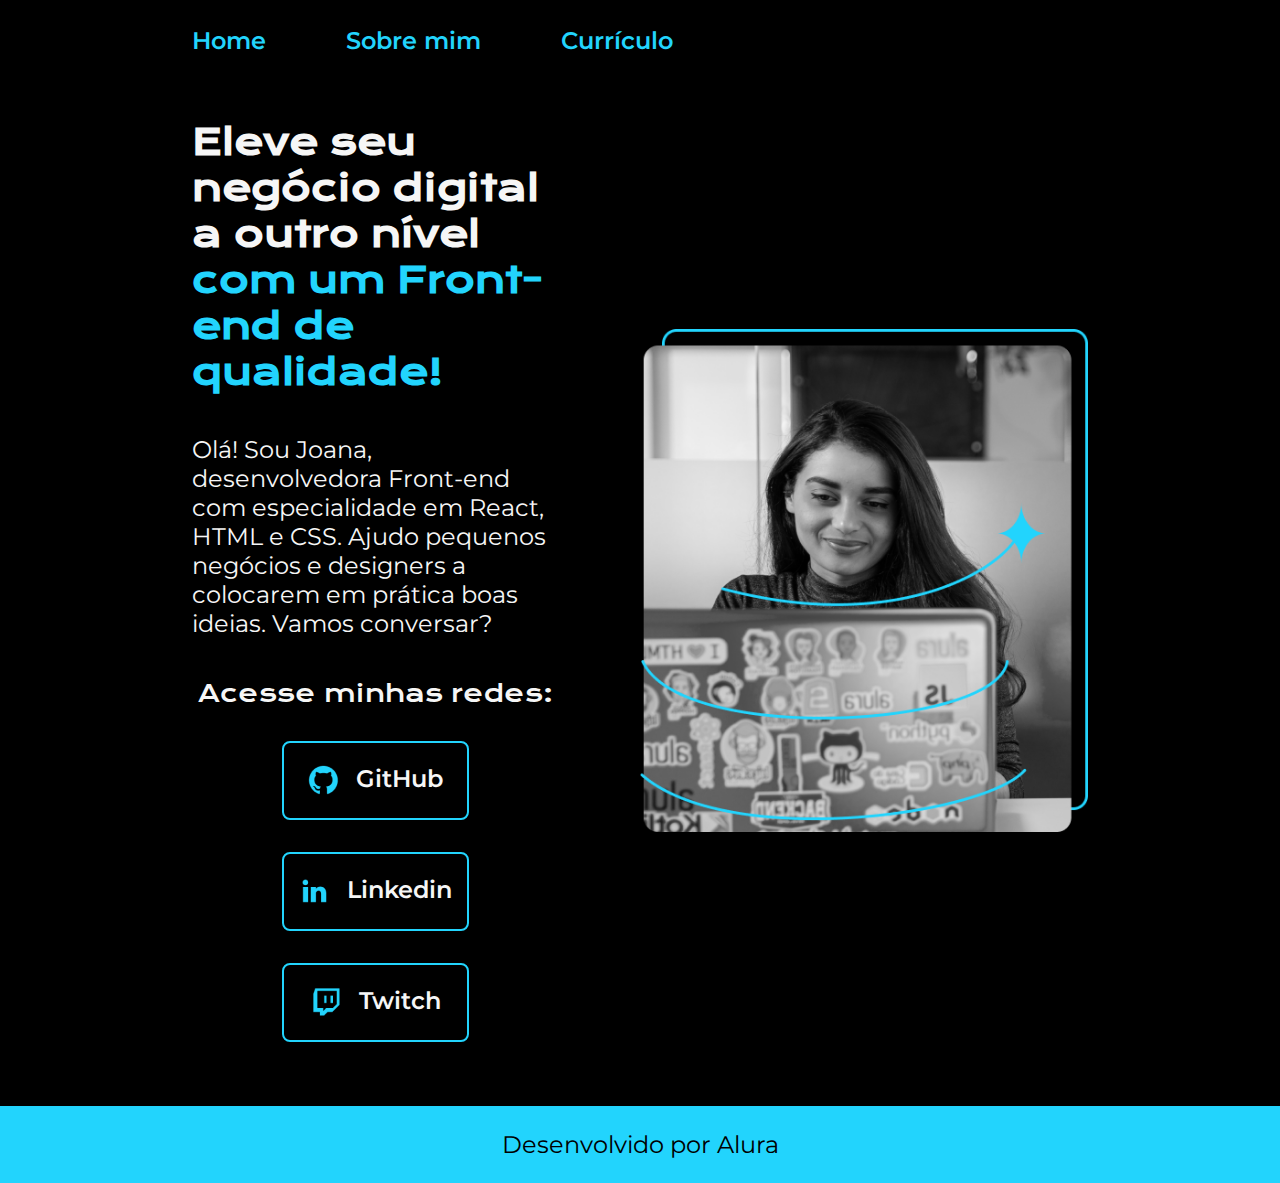
<file: index.html>
<!DOCTYPE html>
<html lang="pt-br">
<head> <!--cabeça-->
    <meta charset="UTF-8"> 
    <meta http-equiv="X-UA-Compatible" content="IE=edge">
    <meta name="viewport" content="width=device-width, initial-scale=1.0">
    <title>Portifolio</title>
    <link rel="stylesheet" href="./styles/style.css">
</head>

<body> <!--corpo-->

    <header class="cabecalho"> <!--cabeçalho-->
        <nav class="cabecalho__menu"> <!--nav é usado para link de NAVEGAÇÃO-->
            <a class="cabecalho__menu__link" href="index.html">Home</a>
            <a class="cabecalho__menu__link" href="about.html">Sobre mim</a>
            <a class="cabecalho__menu__link" href="curriculo.html">Currículo</a>
        </nav>
    </header> 

    <main class="apresentacao"> <!--principal-->
        <section class="apresentacao__conteudo">
            <h1 class="apresentacao__conteudo__titulo">Eleve seu negócio digital a outro nível 
            <strong class="titulo-destaque">com um Front-end de qualidade!</strong></h1>
            <p class="apresentacao__conteudo__texto"> Olá! Sou Joana, desenvolvedora 
            Front-end com especialidade em React, HTML e CSS. Ajudo pequenos negócios e designers a 
            colocarem em prática boas ideias. Vamos conversar?</p>
            <div class="apresentacao__links">
                <h2 class="apresentacao__links__subtitulo">Acesse minhas redes:</h2>
                <a class="apresentacao__links__navegacao" href="https://github.com">
                    <img src="./assets/github.png" alt="Ícone do GitHub">
                    GitHub
                </a>       
                <a class="apresentacao__links__navegacao" href="https://Linkedin.com">
                    <img src="./assets/linkedin.png" alt="Ícone do Linkedin">
                    Linkedin
                </a> 
                <a class="apresentacao__links__navegacao" href="https://twitch.com">
                    <img src="./assets/twitch.png" alt="Ícone do Twitch">
                    Twitch
                </a> 
            </div>
        </section>
        <img class="fotoperfil" src="./assets/imagem.png" alt="Foto da Joana Santos programando">
    </main>

    <footer class="rodape">
        <p>Desenvolvido por Alura</p>
    </footer> <!--rodapé-->

</body>
</html>
</file>
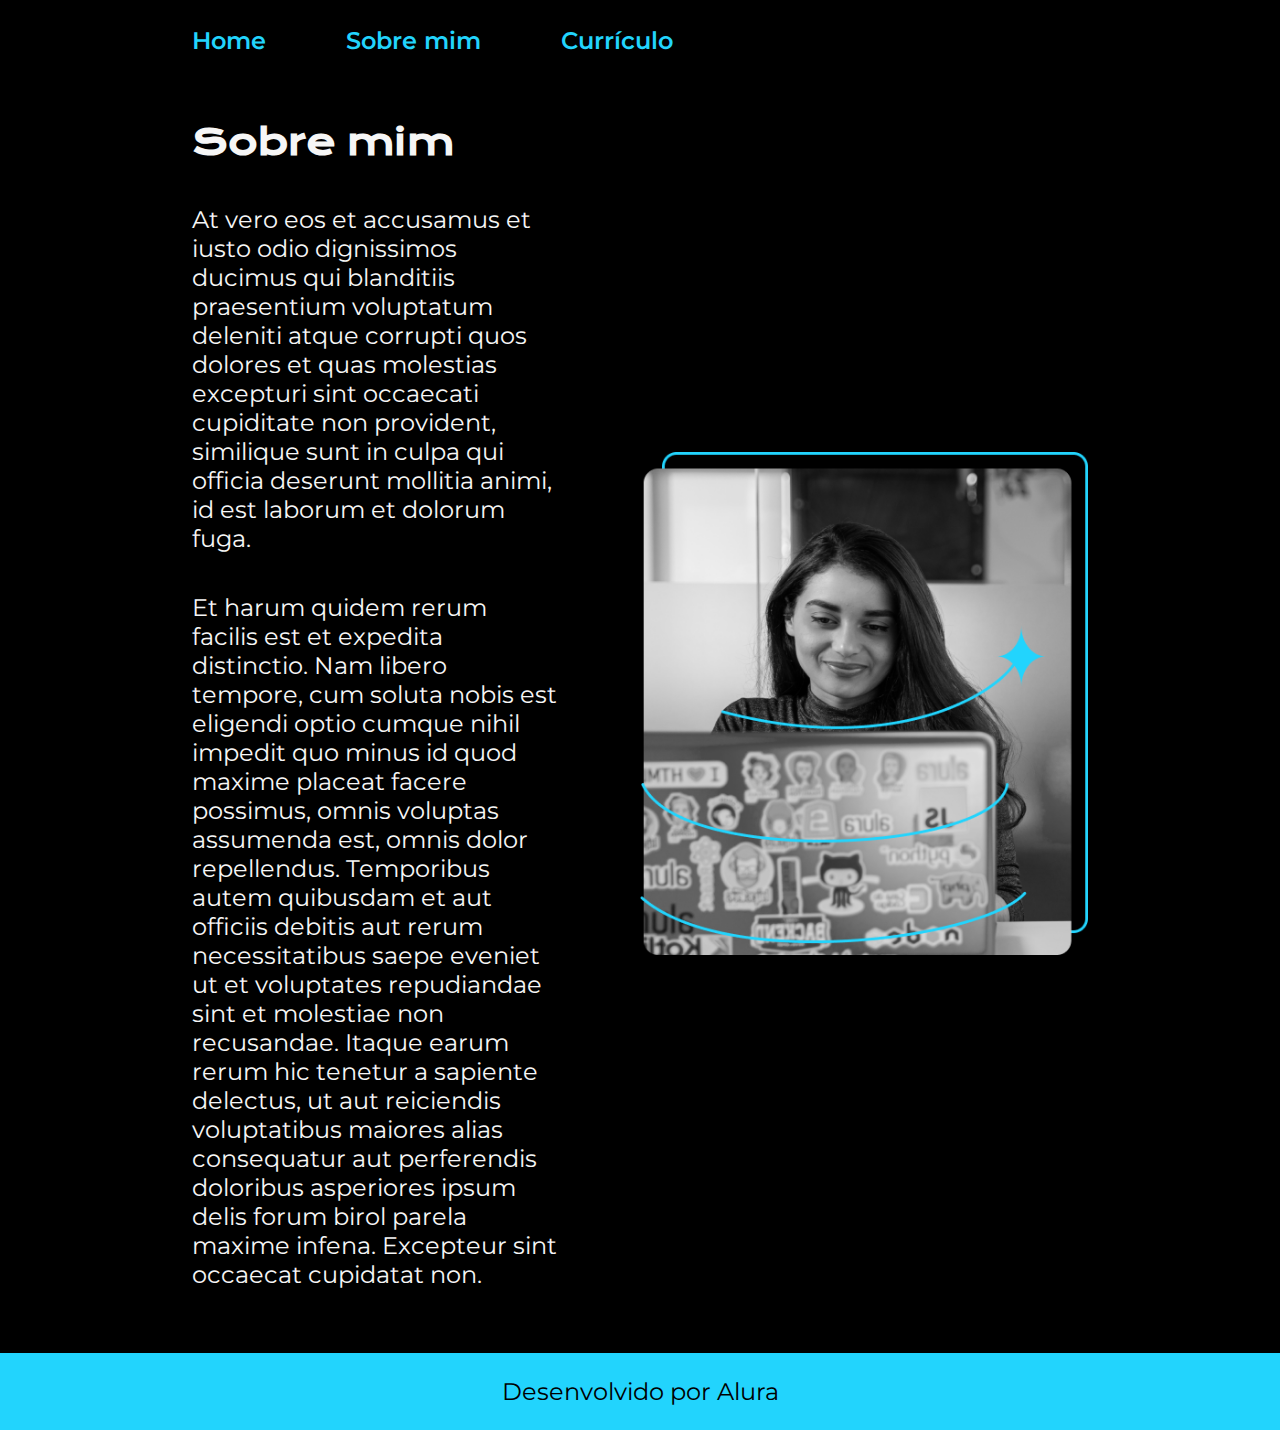
<file: about.html>
<!DOCTYPE html>
<html lang="pt-br">
<head>
    <meta charset="UTF-8">
    <meta http-equiv="X-UA-Compatible" content="IE=edge">
    <meta name="viewport" content="width=device-width", initial-scale="1,0">
    <title>Sobre mim</title>
    <link rel="stylesheet" href="./styles/style.css">
</head>

<body>
    <header class="cabecalho"> 
        <nav class="cabecalho__menu"> 
            <a class="cabecalho__menu__link" href="index.html">Home</a>
            <a class="cabecalho__menu__link" href="about.html">Sobre mim</a>
            <a class="cabecalho__menu__link" href="curriculo.html">Currículo</a>
        </nav>
    </header> 

    <main class="apresentacao">
        <section class="apresentacao__conteudo">
            <h1 class="apresentacao__conteudo__titulo">Sobre mim</h1>
            <p class="apresentacao__conteudo__texto">At vero eos et accusamus et iusto odio dignissimos ducimus qui blanditiis praesentium voluptatum deleniti atque corrupti quos dolores et quas molestias excepturi sint occaecati cupiditate non provident, similique sunt in culpa qui officia deserunt mollitia animi, id est laborum et dolorum fuga.
            </p>

            <p class="apresentacao__conteudo__texto">    Et harum quidem rerum facilis est et expedita distinctio. Nam libero tempore, cum soluta nobis est eligendi optio cumque nihil impedit quo minus id quod maxime placeat facere possimus, omnis voluptas assumenda est, omnis dolor repellendus. Temporibus autem quibusdam et aut officiis debitis aut rerum necessitatibus saepe eveniet ut et voluptates repudiandae sint et molestiae non recusandae. Itaque earum rerum hic tenetur a sapiente delectus, ut aut reiciendis voluptatibus maiores alias consequatur aut perferendis doloribus asperiores ipsum delis forum birol parela maxime infena. Excepteur sint occaecat cupidatat non.
            </p>  
               

        </section>
        <img class="fotoperfil" src="./assets/imagem.png" alt="Foto da Joana Santos programando">

    </main>

    <footer class="rodape">
        <p>Desenvolvido por Alura</p>
    </footer> 
</body>
</html>
</file>
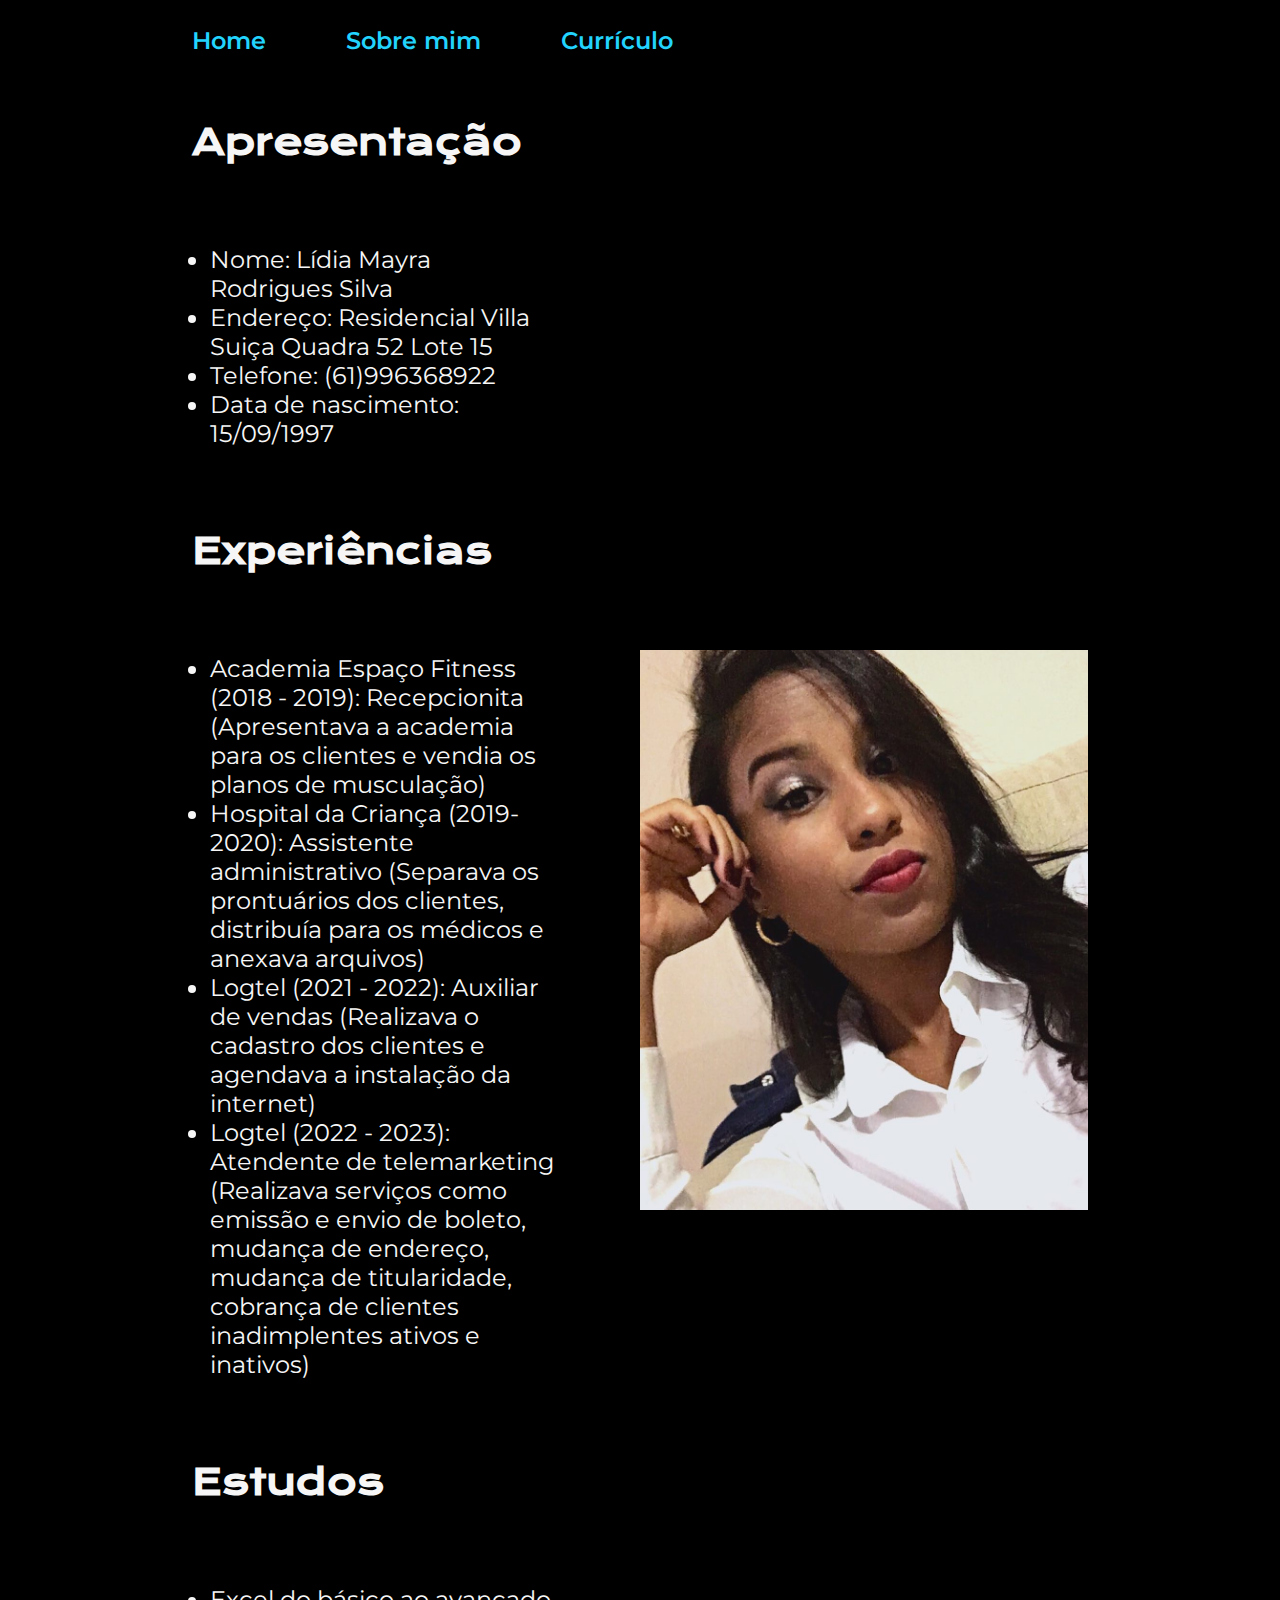
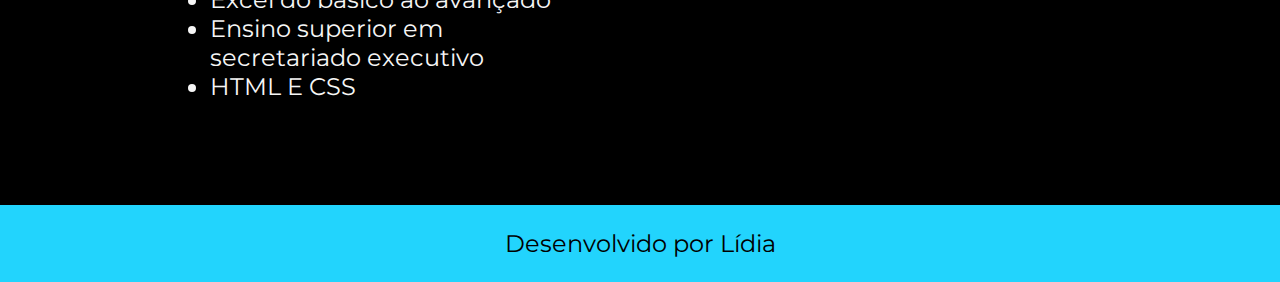
<file: curriculo.html>
<!DOCTYPE html>
<html lang="pt-br">
<head>
    <meta charset="UTF-8">
    <meta http-equiv="X-UA-Compatible" content="IE=edge">
    <meta name="viewport" content="width=device-width", initial-scale="1,0">
    <title>Sobre mim</title>
    <link rel="stylesheet" href="./styles/style.css">
</head>

<body>
    <header class="cabecalho"> 
        <nav class="cabecalho__menu"> 
            <a class="cabecalho__menu__link" href="index.html">Home</a>
            <a class="cabecalho__menu__link" href="about.html">Sobre mim</a>
            <a class="cabecalho__menu__link" href="curriculo.html">Currículo</a>
        </nav>
    </header> 

    <main class="apresentacao">
        <section class="apresentacao__conteudo">
            <h1 class="apresentacao__conteudo__titulo">Apresentação</h1>
                <p class="apresentacao__conteudo__texto">
                    <ul class="apresentacao__conteudo__texto apresentacao__conteudo__lista">
                        <li>Nome: Lídia Mayra Rodrigues Silva </li>
                        <li>Endereço: Residencial Villa Suiça Quadra 52 Lote 15 </li>
                        <li>Telefone: (61)996368922 </li>
                        <li>Data de nascimento: 15/09/1997</li> 
                    </ul>
                </p> 
                
            <h2 class="apresentacao__conteudo__titulo">Experiências</h2>
                <p class="apresentacao__conteudo__texto"> 
                    <ul class="apresentacao__conteudo__texto apresentacao__conteudo__lista">
                        <li>Academia Espaço Fitness (2018 - 2019): Recepcionita (Apresentava a academia para os clientes e
                        vendia os planos de musculação)</li>
                        <li>Hospital da Criança (2019-2020): Assistente administrativo (Separava os prontuários dos clientes, 
                        distribuía para os médicos e anexava arquivos)</li>
                        <li>Logtel (2021 - 2022): Auxiliar de vendas (Realizava o cadastro dos clientes e agendava a instalação
                        da internet)</li>
                        <li>Logtel (2022 - 2023): Atendente de telemarketing (Realizava serviços como emissão e envio de boleto, 
                        mudança de endereço, mudança de titularidade, cobrança de clientes inadimplentes ativos e inativos)</li>
                    </ul>    
                </p>

            <h2 class="apresentacao__conteudo__titulo">Estudos</h3>
                <p class="apresentacao__conteudo__texto">
                    <ul class="apresentacao__conteudo__texto apresentacao__conteudo__lista">
                        <li>Excel do básico ao avançado</li>
                        <li>Ensino superior em secretariado executivo</li>
                        <li>HTML E CSS </li>
                    </ul>
                </p>

        </section>
        <img class="fotoperfil" src="./assets/fotoperfil.jpg" alt="Foto da Lídia Mayra">
    </main>

    <footer class="rodape">
        <p>Desenvolvido por Lídia</p>
    </footer> 
</body>
</html>
</file>
<file: styles/style.css>
@import url('https://fonts.googleapis.com/css2?family=Krona+One&family=Montserrat:wght@400;600&display=swap');

:root { /*elemento raiz para aplicar variáveis (itens que se repetem*/
    --cor-primaria: #000000; /*é preciso iniciar com "--"*/
    --cor-secundaria: #f6f6f6;
    --cor-terciaria: #22D4FD;
    --cor--hover: #272727;

    --fonte-primaria:'Krona One', sans-serif;
    --fonte-secundaria: 'Montserrat', sans-serif;
}


*{
    margin: 0;
    padding: 0; /*preenchimento*/
}

body{
    box-sizing: border-box;
    background-color: var(--cor-primaria);
    color: var(--cor-secundaria);
}

.cabecalho {
    padding: 2% 0% 0% 15%;
}

.cabecalho__menu {
    display: flex;
    gap: 80px;
}

.cabecalho__menu__link {
    font-family: var(--fonte-secundaria);
    font-size: 1.5rem;
    font-weight: 600;
    color: var(--cor-terciaria);
    text-decoration: none;
}

.apresentacao{
    padding: 5% 15%; 
    display: flex;
    align-items: center;
    justify-content: space-between;
    gap: 82px;
}

.apresentacao__conteudo {
    width: 50%; /*largura, % é referente ao elemento pai*/
    display: flex;
    flex-direction: column;
    gap: 40px; /*brecha*/
}

.apresentacao__conteudo__titulo {
    font-size: 2.25rem; /*tamanho da fonte, 1rem=16px*/
    font-family: var(--fonte-primaria);    
}

.apresentacao__conteudo__texto {
    font-size: 1.5rem;
    font-family: var(--fonte-secundaria);
}

.apresentacao__conteudo__lista {
    margin-left: 5%;
}

.titulo-destaque{
    color: var(--cor-terciaria);
}

.apresentacao__links{
    display: flex;
    flex-direction: column;
    justify-content: space-between;
    align-items: center;
    gap: 32px;
}

.apresentacao__links__subtitulo {
    font-family: var(--fonte-primaria);
    font-weight: 400;
    font-size: 1.5rem;   
    
}

.apresentacao__links__navegacao {
    display: flex;
    justify-content: center; 
    gap: 16px;
    border: 2px solid var(--cor-terciaria);
    width: 50%;
    text-align: center;
    border-radius: 8px;
    font-size: 1.5rem;
    font-weight: 600;
    padding: 21.5px 0;
    text-decoration: none;
    color: var(--cor-secundaria);
    font-family: var(--fonte-secundaria);
}

.apresentacao__links__link:hover { 
    /*Estiliza um link ao passar o mouse sobre ele*/
    background-color: var(--cor--hover);

}

.fotoperfil {
    width: 50%;
    
}

.rodape {
    padding: 24px; /*Define a distância entre um conteúdo e suas bordas*/
    color: var(--cor-primaria);
    background-color: var(--cor-terciaria); /*cor de fundo*/
    text-align: center;
    font-family: var(--fonte-secundaria);
    font-size: 1.5rem;
    font-weight: 400;
}

@media (max-width: 1200px) { /*media querie*/
    .cabecalho {
        padding: 10%;
    }
    .cabecalho__menu {
        justify-content: center;
    }

    .apresentacao {
        flex-direction: column-reverse;
        padding: 5%;
    }

    .apresentacao__conteudo {
        width: auto;
    }
}
</file>
